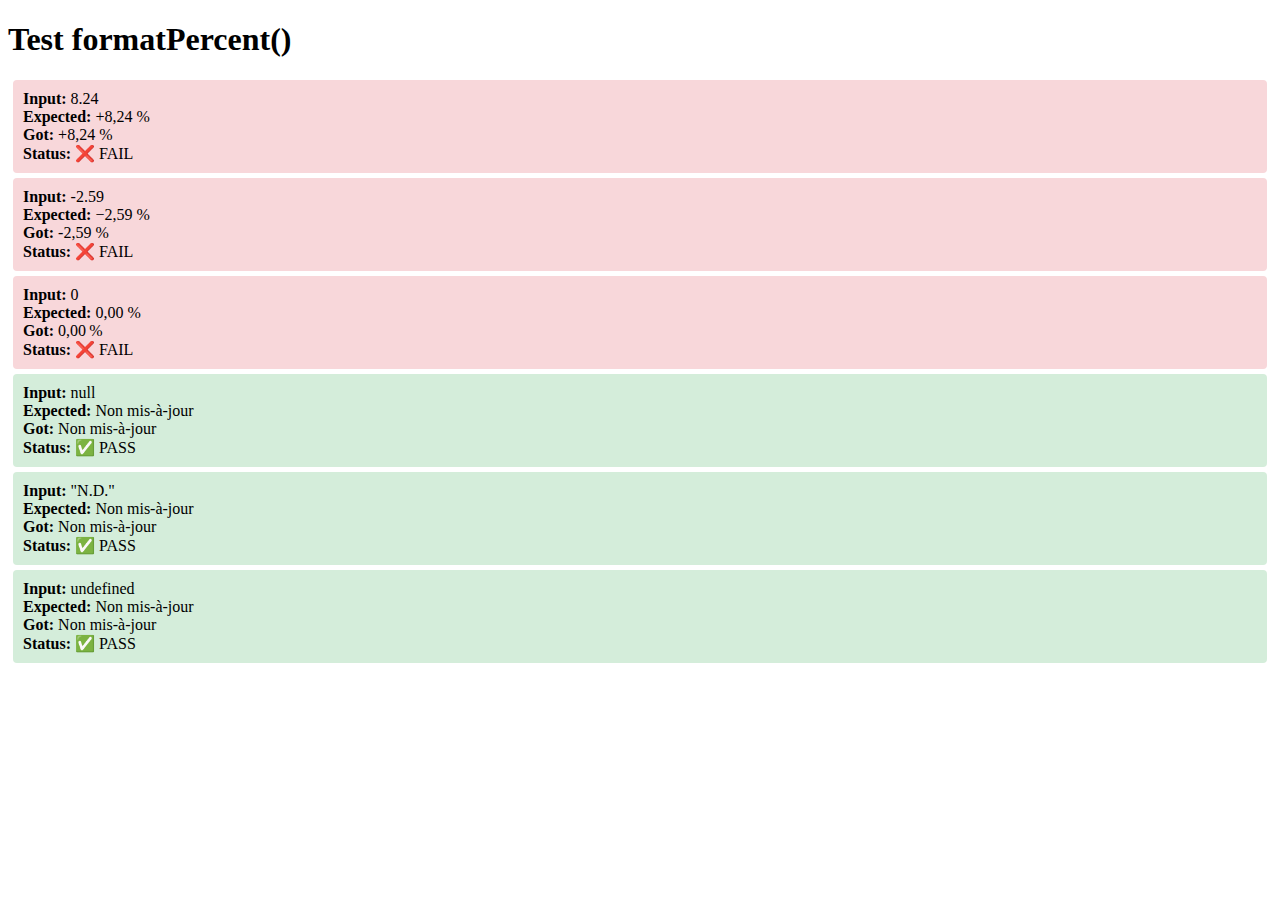
<file: test_formatter.html>
<!DOCTYPE html>
<html lang="fr">
<head>
    <meta charset="UTF-8">
    <title>Test Formatter Percent</title>
</head>
<body>
    <h1>Test formatPercent()</h1>
    <div id="results"></div>
    
    <script>
        function formatPercent(value) {
            // Cas "Non mis-à-jour" : valeur 'N.D.' explicite, null, ou undefined
            if (value === 'N.D.' || value === null || value === undefined) {
                return 'Non mis-à-jour';
            }
            
            // Vérifier si c'est un nombre valide
            if (isNaN(value)) {
                return 'Non mis-à-jour';
            }

            const num = Number(value);
            
            // Cas spécial : 0 exact (pas de signe)
            if (num === 0) {
                return '0,00\u202F%';
            }
            
            // Utiliser Intl.NumberFormat avec signDisplay pour afficher +/- automatiquement
            const formatter = new Intl.NumberFormat('fr-FR', {
                style: 'percent',
                minimumFractionDigits: 2,
                maximumFractionDigits: 2,
                signDisplay: 'always' // Toujours afficher le signe pour les valeurs non-nulles
            });
            
            // Diviser par 100 car Intl.NumberFormat multiplie par 100 pour les pourcentages
            return formatter.format(num / 100);
        }
        
        // Tests
        const tests = [
            { input: 8.24, expected: '+8,24 %' },
            { input: -2.59, expected: '−2,59 %' },
            { input: 0, expected: '0,00 %' },
            { input: null, expected: 'Non mis-à-jour' },
            { input: 'N.D.', expected: 'Non mis-à-jour' },
            { input: undefined, expected: 'Non mis-à-jour' }
        ];
        
        const resultsDiv = document.getElementById('results');
        tests.forEach(test => {
            const result = formatPercent(test.input);
            const pass = result === test.expected || result.replace(/\u2212/g, '−') === test.expected;
            resultsDiv.innerHTML += `
                <div style="padding: 10px; margin: 5px; background: ${pass ? '#d4edda' : '#f8d7da'}; border-radius: 4px;">
                    <strong>Input:</strong> ${JSON.stringify(test.input)}<br>
                    <strong>Expected:</strong> ${test.expected}<br>
                    <strong>Got:</strong> ${result}<br>
                    <strong>Status:</strong> ${pass ? '✅ PASS' : '❌ FAIL'}
                </div>
            `;
        });
    </script>
</body>
</html>
</file>
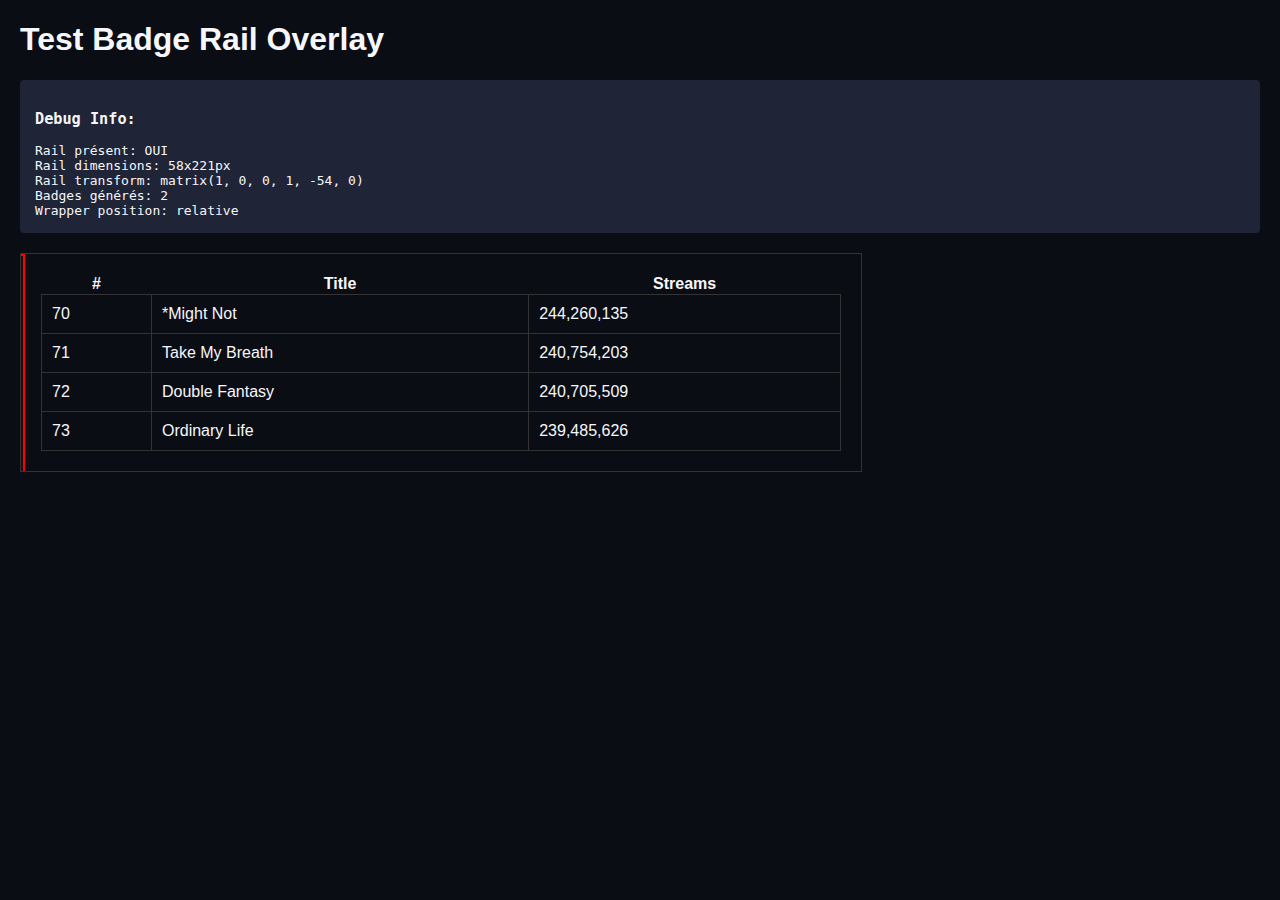
<file: test_rail_debug.html>
<!DOCTYPE html>
<html lang="fr">
<head>
    <meta charset="UTF-8">
    <title>Test Rail Debug</title>
    <style>
        body { 
            margin: 20px; 
            font-family: Arial, sans-serif;
            background: #0b0d15;
            color: #f6f7fb;
        }
        
        .table-wrapper {
            position: relative;
            width: 800px;
            overflow-x: auto;
            border: 1px solid #333;
            padding: 20px;
            margin: 20px 0;
        }
        
        .data-table {
            width: 100%;
            border-collapse: collapse;
        }
        
        .data-table td {
            padding: 10px;
            border: 1px solid #333;
        }
        
        /* Rail styles */
        .rank-rail {
            position: absolute;
            top: 0;
            left: 0;
            width: 54px;
            height: 100%;
            transform: translateX(-54px);
            pointer-events: none;
            z-index: 5;
            background: rgba(255, 0, 0, 0.1); /* Debug: fond rouge */
            border: 2px solid red; /* Debug: bordure */
        }
        
        .rank-badge {
            position: absolute;
            left: 50%;
            transform: translate(-50%, -50%);
            display: inline-flex;
            align-items: center;
            gap: 0.25rem;
            font-size: 0.7rem;
            font-weight: 600;
            padding: 0.2rem 0.4rem;
            border-radius: 4px;
            white-space: nowrap;
            pointer-events: none;
        }
        
        .rank-badge.is-up {
            color: #4ae3c8;
            background: rgba(74, 227, 200, 0.15);
        }
        
        .rank-badge.is-down {
            color: #ff8678;
            background: rgba(255, 134, 120, 0.15);
        }
        
        .debug-info {
            background: #1f2436;
            padding: 15px;
            margin: 20px 0;
            border-radius: 4px;
            font-family: monospace;
        }
    </style>
</head>
<body>
    <h1>Test Badge Rail Overlay</h1>
    
    <div class="debug-info">
        <h3>Debug Info:</h3>
        <div id="debugInfo"></div>
    </div>
    
    <div class="table-wrapper">
        <table class="data-table">
            <thead>
                <tr>
                    <th>#</th>
                    <th>Title</th>
                    <th>Streams</th>
                </tr>
            </thead>
            <tbody>
                <tr><td>70</td><td>*Might Not</td><td>244,260,135</td></tr>
                <tr><td>71</td><td>Take My Breath</td><td>240,754,203</td></tr>
                <tr><td>72</td><td>Double Fantasy</td><td>240,705,509</td></tr>
                <tr><td>73</td><td>Ordinary Life</td><td>239,485,626</td></tr>
            </tbody>
        </table>
    </div>
    
    <script>
        // Données mock avec rank_delta
        const mockData = [
            { title: "*Might Not", rank_delta: 0 },
            { title: "Take My Breath", rank_delta: 1, rank_prev: 72 },
            { title: "Double Fantasy", rank_delta: -1, rank_prev: 71 },
            { title: "Ordinary Life", rank_delta: 0 }
        ];
        
        function layoutRankRail() {
            console.log("🚀 layoutRankRail() appelé");
            
            const table = document.querySelector('.data-table');
            const wrapper = document.querySelector('.table-wrapper');
            
            if (!table || !wrapper) {
                console.error("❌ Table ou wrapper introuvable");
                return;
            }
            
            // Créer le rail
            let rail = wrapper.querySelector('.rank-rail');
            if (!rail) {
                rail = document.createElement('div');
                rail.className = 'rank-rail';
                rail.setAttribute('aria-hidden', 'true');
                wrapper.appendChild(rail);
                console.log("✅ Rail créé");
            }
            
            // Vider
            rail.innerHTML = '';
            
            // Générer badges
            const rows = table.querySelectorAll('tbody tr');
            let badgeCount = 0;
            
            rows.forEach((tr, index) => {
                const item = mockData[index];
                console.log(`Ligne ${index}:`, item);
                
                if (!item || !item.rank_delta || item.rank_delta === 0) {
                    console.log(`  → Pas de badge (delta=${item?.rank_delta})`);
                    return;
                }
                
                const top = tr.offsetTop;
                const height = tr.offsetHeight;
                const centerY = top + (height / 2);
                
                console.log(`  → Création badge: top=${top}, height=${height}, centerY=${centerY}`);
                
                const badge = document.createElement('span');
                badge.className = `rank-badge ${item.rank_delta > 0 ? 'is-up' : 'is-down'}`;
                badge.style.top = `${centerY}px`;
                
                const arrow = item.rank_delta > 0 ? '▲' : '▼';
                const deltaAbs = Math.abs(item.rank_delta);
                badge.textContent = `${arrow} ${deltaAbs}`;
                
                rail.appendChild(badge);
                badgeCount++;
            });
            
            console.log(`✅ ${badgeCount} badges générés`);
            
            // Afficher debug info
            const debugInfo = document.getElementById('debugInfo');
            debugInfo.innerHTML = `
                <div>Rail présent: ${rail ? 'OUI' : 'NON'}</div>
                <div>Rail dimensions: ${rail.offsetWidth}x${rail.offsetHeight}px</div>
                <div>Rail transform: ${getComputedStyle(rail).transform}</div>
                <div>Badges générés: ${badgeCount}</div>
                <div>Wrapper position: ${getComputedStyle(wrapper).position}</div>
            `;
        }
        
        // Lancer au chargement
        window.addEventListener('DOMContentLoaded', () => {
            console.log("📄 DOM chargé");
            setTimeout(() => {
                layoutRankRail();
            }, 100);
        });
    </script>
</body>
</html>
</file>
